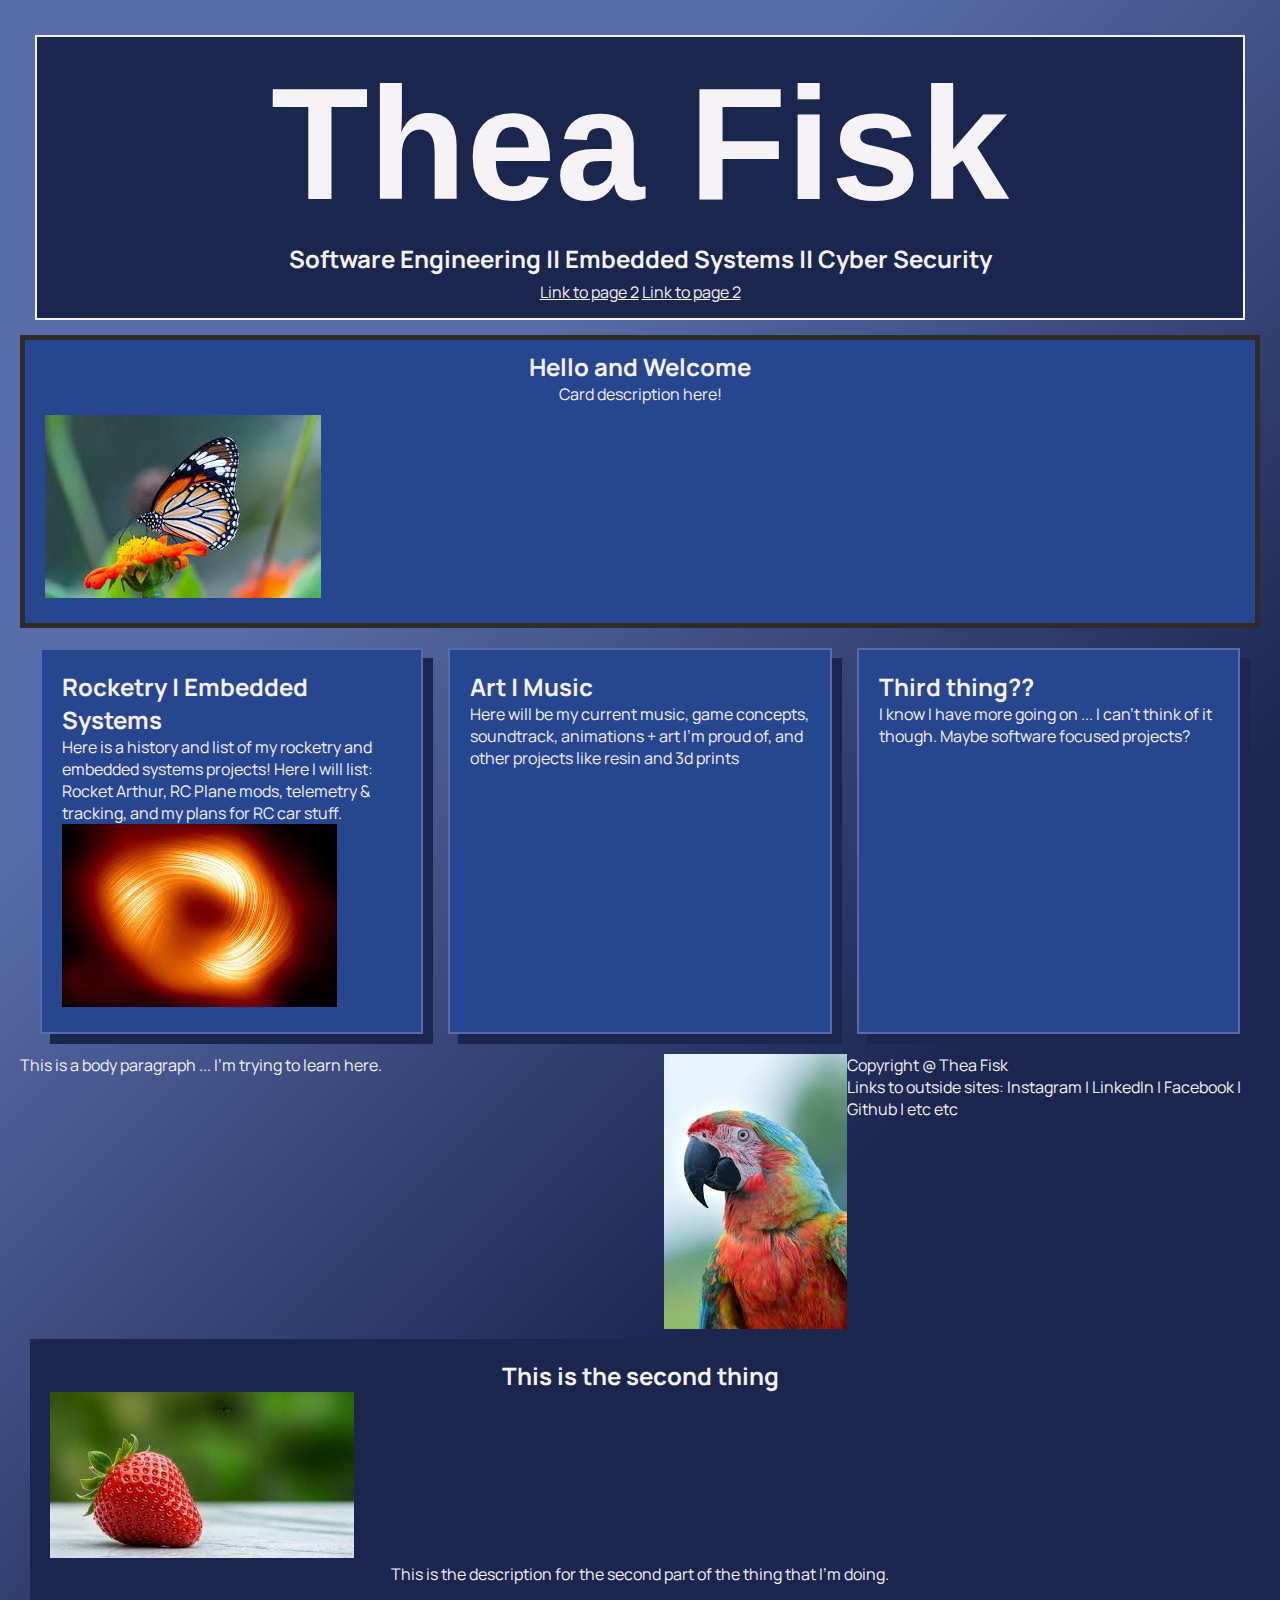
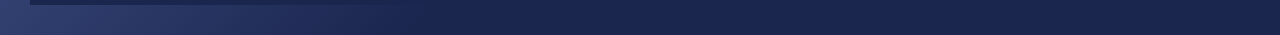
<file: index.html>
<!DOCTYPE html>
<html lang="en">

<!-- Head of Article-->
<head>
    <meta charset="UTF-8">
    <meta name="viewport" content="width=device-width, initial-scale=1.0">
    <link rel="stylesheet" href="styles.css">
    <!-- <title>Thea Fisk Projects</title> -->
</head>

<body>

    <header>

        <h1 class="title">Thea Fisk</h1>
        <!-- make this three separate things that can be adjusted automatically instead of static space-->
        <h2>Software Engineering   ||   Embedded Systems   ||   Cyber Security</h2>

        <nav>
            <a href="page2.html">Link to page 2</a>
            <a href="page2.html">Link to page 2</a>
        </nav>
    </header>
    
    <!-- start of banner and cards-->
    
    <section class="banner">
        <h2>Hello and Welcome</h2>
        <p>Card description here!</p>
        <img src="images/butterfly.jpg" alt="butterfly">    
    </section>

    <section class="card-container">

        <div class="card" id="card1">
            <h2>Rocketry | Embedded Systems</h2>
            <p>Here is a history and list of my rocketry and embedded systems projects! Here I will list: Rocket Arthur, RC Plane mods, telemetry & tracking, and my plans for RC car stuff.</p>
            <img src="images/field.jpg" alt="magnet">
        </div>

        <div class="card" id="card2">
            <h2>Art | Music</h2>
            <p> Here will be my current music, game concepts, soundtrack, animations + art I'm proud of, and other projects like resin and 3d prints</p>
        </div>

        <div class="card" id="card3">
            <h2>Third thing??</h2>
            <p>I know I have more going on ... I can't think of it though. Maybe software focused projects?</p>
        </div>

    </section>
    

    <!-- paragraph etc etc-->
    <p id="paragraph">This is a body paragraph ... I'm trying to learn here. </p>
    <img id="picture" src="images/bird.jpg" alt="description">

    <section class="secondsection">
        <h2>This is the second thing</h2>
        <img src="images/strawberry.jpg" alt="magnets">
        <p>This is the description for the second part of the thing that I'm doing.</p>
    </section>

    <footer>
        <p>Copyright @ Thea Fisk</p>
        <p>Links to outside sites: Instagram | LinkedIn | Facebook | Github | etc etc</p>
    </footer>
</body>
</html>
</file>
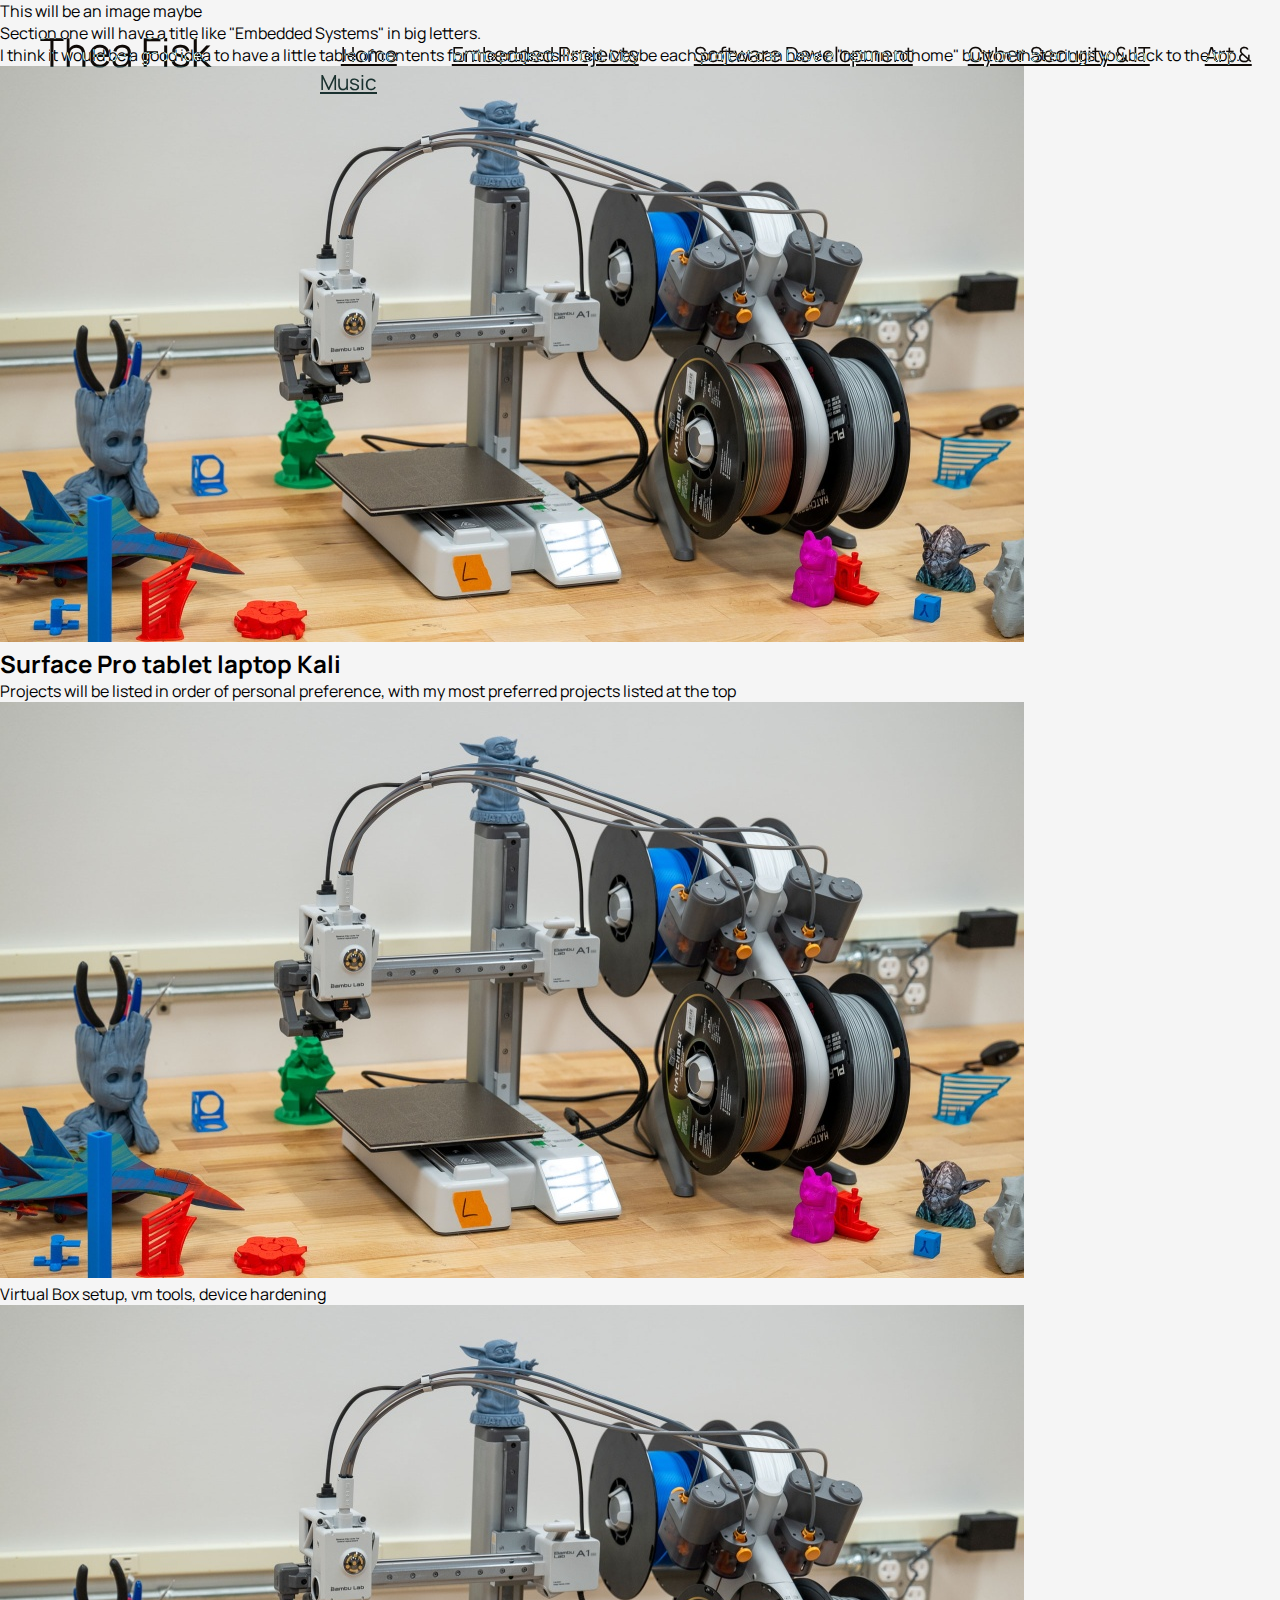
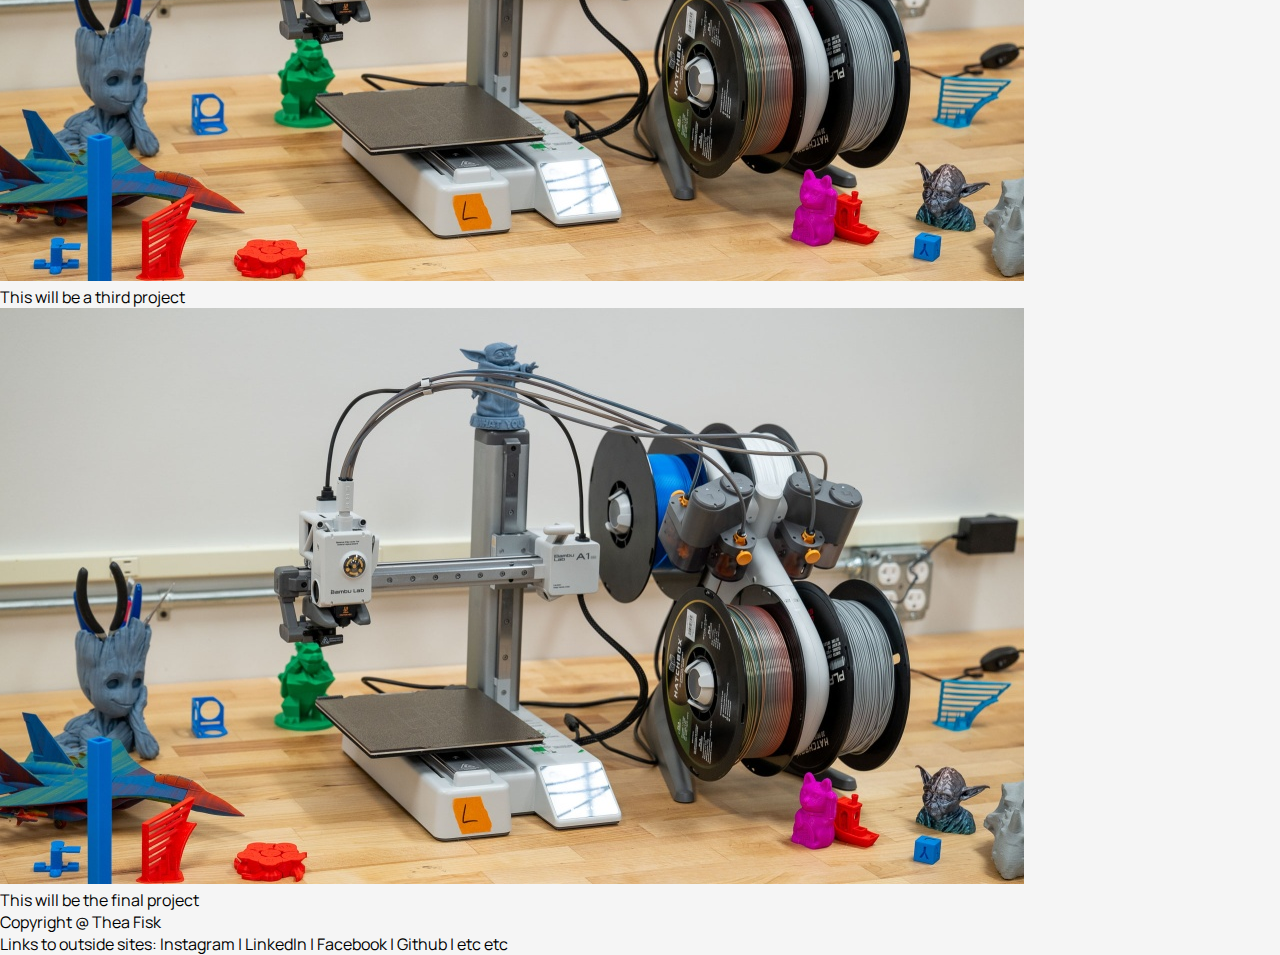
<file: cyber.html>
<!DOCTYPE html>
<html lang="en">
<head>
    <meta charset="UTF-8">
    <meta name="viewport" content="width=device-width, initial-scale=1.0">
    <link rel="stylesheet" href="subpage-styles.css">
    <title>Cyber Page</title>
</head>
<body>
    <header>
        <div class="nameTitle">
            <n href="index.html">Thea Fisk</n>
        </div>
        
        <nav>
            <a href="index.html">Home</a>
            <a href="embedded.html">Embedded Projects</a>
            <a href="software.html">Software Development</a>
            <a href="cyber.html">Cyber Security & IT</a>
            <a href="art.html">Art & Music</a>
        </nav>
    </header>


        <div class="hero-image">
        <p>This will be an image maybe</p>
    </div>

    <div class="sectionOne">
        <p>Section one will have a title like "Embedded Systems" in big letters. </p>
        <p>I think it would be a good idea to have a little table of contents for the projects listed. Maybe each project can have a "return to home" button that brings you back to the top. </p>
    </div>

    <div class="projectOne">

        <div class="image">
            <img src="images/3dprinter.jpg">
        </div>

        <div class="content">
            <h2>Surface Pro tablet laptop Kali</h2>
            <p>Projects will be listed in order of personal preference, with my most preferred projects listed at the top</p>
        </div>
        
    </div>

    <div class="projectTwo">
        
        <div class="image">
            <img src="images/3dprinter.jpg">
        </div>
        
        <div class="content">
            <p>Virtual Box setup, vm tools, device hardening</p>
        </div>

    </div>

    <div class="projectThree">
        <div class="image">
            <img src="images/3dprinter.jpg">
        </div>
        
        <div class="content">
            <p>This will be a third project</p>
        </div>
    </div>

    <div class="projectFour">
        <div class="image">
            <img src="images/3dprinter.jpg">
        </div>
        
        <div class="content">
            <p>This will be the final project</p>
        </div>
    </div>

    <footer>
        <p>Copyright @ Thea Fisk</p>
        <p>Links to outside sites: Instagram | LinkedIn | Facebook | Github | etc etc</p>
    </footer>

</body>
</html>
</file>
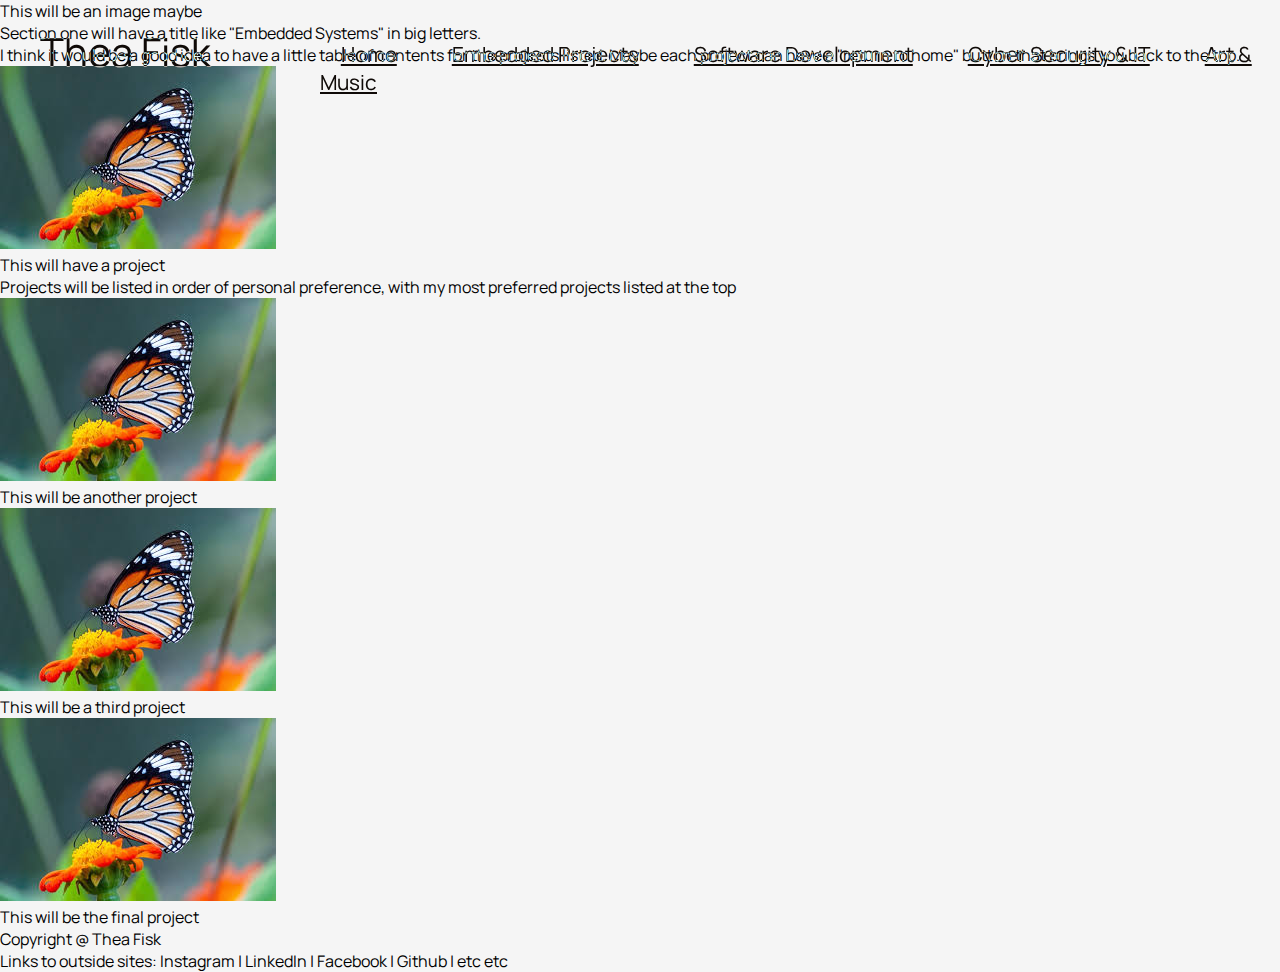
<file: embedded.html>
<!DOCTYPE html>
<html lang="en">
<head>
    <meta charset="UTF-8">
    <meta name="viewport" content="width=device-width, initial-scale=1.0">
    <link rel="stylesheet" href="subpage-styles.css">
    <title>Embedded Page</title>
</head>
<body>
    
    <header>
        <div class="nameTitle">
            <n href="index.html">Thea Fisk</n>
        </div>
        
        <nav>
            <a href="index.html">Home</a>
            <a href="embedded.html">Embedded Projects</a>
            <a href="software.html">Software Development</a>
            <a href="cyber.html">Cyber Security & IT</a>
            <a href="art.html">Art & Music</a>
        </nav>
    </header>

    <div class="hero-image">
        <p>This will be an image maybe</p>
    </div>

    <div class="sectionOne">
        <p>Section one will have a title like "Embedded Systems" in big letters. </p>
        <p>I think it would be a good idea to have a little table of contents for the projects listed. Maybe each project can have a "return to home" button that brings you back to the top. </p>
    </div>

    <div class="projectOne">

        <div class="image">
            <img src="images/butterfly.jpg">
        </div>

        <div class="content">
            <p>This will have a project</p>
            <p>Projects will be listed in order of personal preference, with my most preferred projects listed at the top</p>
        </div>
        
    </div>

    <div class="projectTwo">
        
        <div class="image">
            <img src="images/butterfly.jpg">
        </div>
        
        <div class="content">
            <p>This will be another project</p>
        </div>

    </div>

    <div class="projectThree">
        <div class="image">
            <img src="images/butterfly.jpg">
        </div>
        
        <div class="content">
            <p>This will be a third project</p>
        </div>
    </div>

    <div class="projectFour">
        <div class="image">
            <img src="images/butterfly.jpg">
        </div>
        
        <div class="content">
            <p>This will be the final project</p>
        </div>
    </div>

    <footer>
        <p>Copyright @ Thea Fisk</p>
        <p>Links to outside sites: Instagram | LinkedIn | Facebook | Github | etc etc</p>
    </footer>
</body>
</html>
</file>
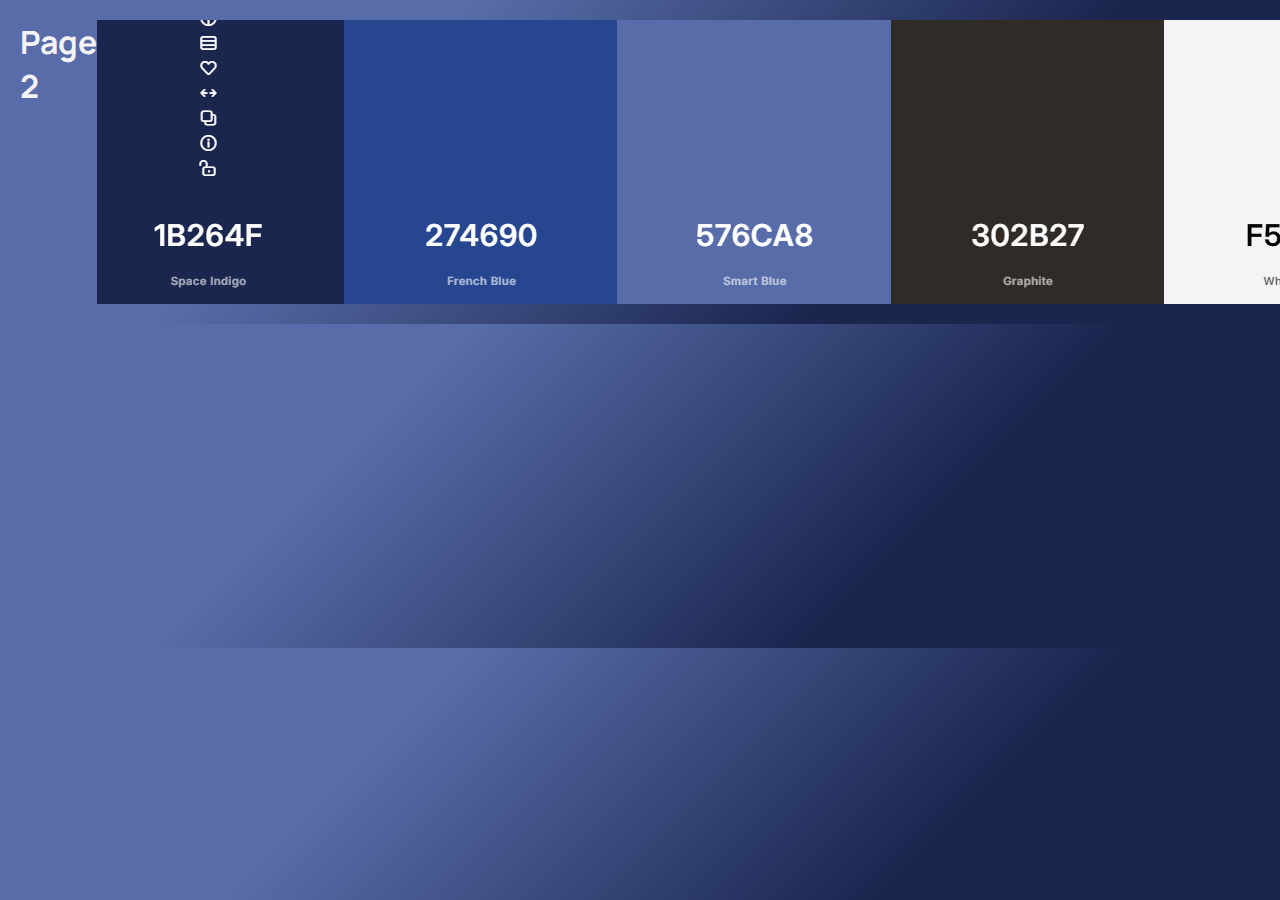
<file: page2.html>
<!DOCTYPE html>
<html lang="en">
<head>
    <meta charset="UTF-8">
    <meta name="viewport" content="width=device-width, initial-scale=1.0">
    <title>Page 2</title>
    <link rel="stylesheet" href="styles.css">

</head>
<body>
    <h1> Page 2</h1>
    <img src="images/color pallate 3.png" alt="colors for site" style="size: 100%;">
</body>
</html>
</file>
<file: styles.css>
@import url('https://fonts.googleapis.com/css2?family=Manrope:wght@200..800&display=swap');

.manrope-font {
  font-family: "Manrope", sans-serif;
  font-optical-sizing: auto;
  font-weight: 100;
  font-style: normal;
}

/* Universal settings */
* {
    color: var(--white-complement);
    padding: 0;
    margin: 0;
    box-sizing: border-box;
}

/* variable setting */
:root {
    --primary-color: #1b264f;
    --secondary-color: #274690;
    --secondary-accent: #576ca8;
    --dark-contrast: #302b27;
    --white-complement: #f5f3f5;
}

body {
    display:grid;
    grid-template-columns: repeat(3, 1fr);
    grid-template-rows: auto;
    background-image: linear-gradient(135deg, var(--secondary-accent) 30% , var(--primary-color) 70%);
    /* background-color: var(--secondary-accent);
    align-content: center;
    align-items: center; */
    padding: 20px;
    font-family: manrope;
}


header {
    grid-column: 1/4;
    grid-row: 1/2;
    padding: 15px;
    margin: 15px;
    min-height: 150px;
    justify-items: center;
    background: var(--primary-color);
    /* background-color: linear-gradient(135deg, var(--dark-contrast), var(--dark-contrast)); */
    border: 2px solid var(--white-complement);
}

header .title {
    font-family: Arial, Helvetica, sans-serif;
    font-size: 10em;
}

header h2 {
    padding: 0.25em;
}

.banner {
    border: 5px solid var(--dark-contrast);
    background-color: var(--secondary-color);
    grid-column: 1/4;
    grid-row: 2/3;
    justify-items: center;
    justify-content: center;
    padding: 10px;
}

.banner img {
    justify-self: center;
    padding: 10px;
}

.card-container {
    grid-column: 1/4;
    
    display: grid;
    grid-template-columns: repeat(3, 1fr);
    
    gap: 25px;
    padding: 20px;
}

/* Remember these cards are all within card-container */
.card {
    border: 2px solid var(--secondary-accent);
    padding: 20px;
    box-shadow: 10px 10px var(--primary-color);
}

#card1 {
    /* grid-column: 1 / 2; */
    background-color: var(--secondary-color);
}
#card2 {
    /* grid-column: 2 / 3; */
    background-color: var(--secondary-color);
}
#card3 {
    /* grid-column: 3 / 4; */
    background-color: var(--secondary-color);
}

/* end of cards */
.secondsection {
    background-color: var(--primary-color);
    color: var(--dark-contrast);
    justify-items: center;
    grid-row: 5 / 6;
    grid-column: 1/4;
    padding: 20px;
    margin: 10px;
}

#picture {
    justify-self: right;
}

footer {
    color: black;
}
</file>
<file: subpage-styles.css>
@import url('https://fonts.googleapis.com/css2?family=Manrope:wght@200..800&display=swap');

.manrope-font {
  font-family: "Manrope", sans-serif;
  font-optical-sizing: auto;
  font-weight: 100;
  font-style: normal;
}

/* universal settings */
* {
    /* color: var(--white-complement); */
    padding: 0;
    margin: 0;
    box-sizing: border-box;
    
}

/* variable setting */
:root {
    --primary-color: grey;
    --secondary-color: #000000;
    --secondary-accent: #ffffff;
    --dark-contrast: #660000f1;
    --white-complement: #e6fffc;
}

body {
    display:grid; /*
    grid-template-rows: 1.2fr 1fr 1fr 1fr 1fr 1fr 0.2fr;
    background-image: linear-gradient(135deg, var(--secondary-accent) 30% , var(--primary-color) 70%); */
    /* background-color: var(--secondary-accent);
    align-content: center;
    align-items: center; 
    padding: 20px; */
    font-family: manrope;
    height: 100%;
    background-color: whitesmoke;
}

a {
    /*background-color: rgb(17, 0, 44); */
    padding-right: .5em;
    margin: 1em;
    font-size: 1.3em;
    border-radius: 0;
    color: var(--white-complement); 
    
}

nav {
    padding-top: 2.5em;
    padding-right: 1.5em;

}

a:hover {
    color: #000000;
    background-color: #e6fffc;
}


header {
    display:grid;
    grid-template-columns: 1fr 3fr;
    position: fixed;
    justify-items: center;
    z-index: 2;
    width: 100%;
    /*
    text-shadow: 2px 2px 2px #000000;
    text-decoration: underline #000000; */
    mix-blend-mode: difference;
    justify-items: right;
    
    /*padding: 15px;
    margin: 15px;
    min-height: 150px; */
    /* background-image: linear-gradient(to bottom, rgba(0, 0, 0, 0.87) 0%, rgba(0, 0, 0, 0) 95% );
     border: 2px solid var(--white-complement);  */
    
}

header .nameTitle {
    justify-self: left;
    grid-column: 1/2;
    font-size: 2.5em;
    border-radius: 0;
    color: var(--white-complement);
    margin-left: 1em;
    padding-top: 0.6em;

}

header .title {
    font-family: Arial, Helvetica, sans-serif;
    font-size: 9em;
    padding-bottom: -1em;
}

header h2 {
    padding: 0.25em;
    font-size: 2em;
}
</file>
